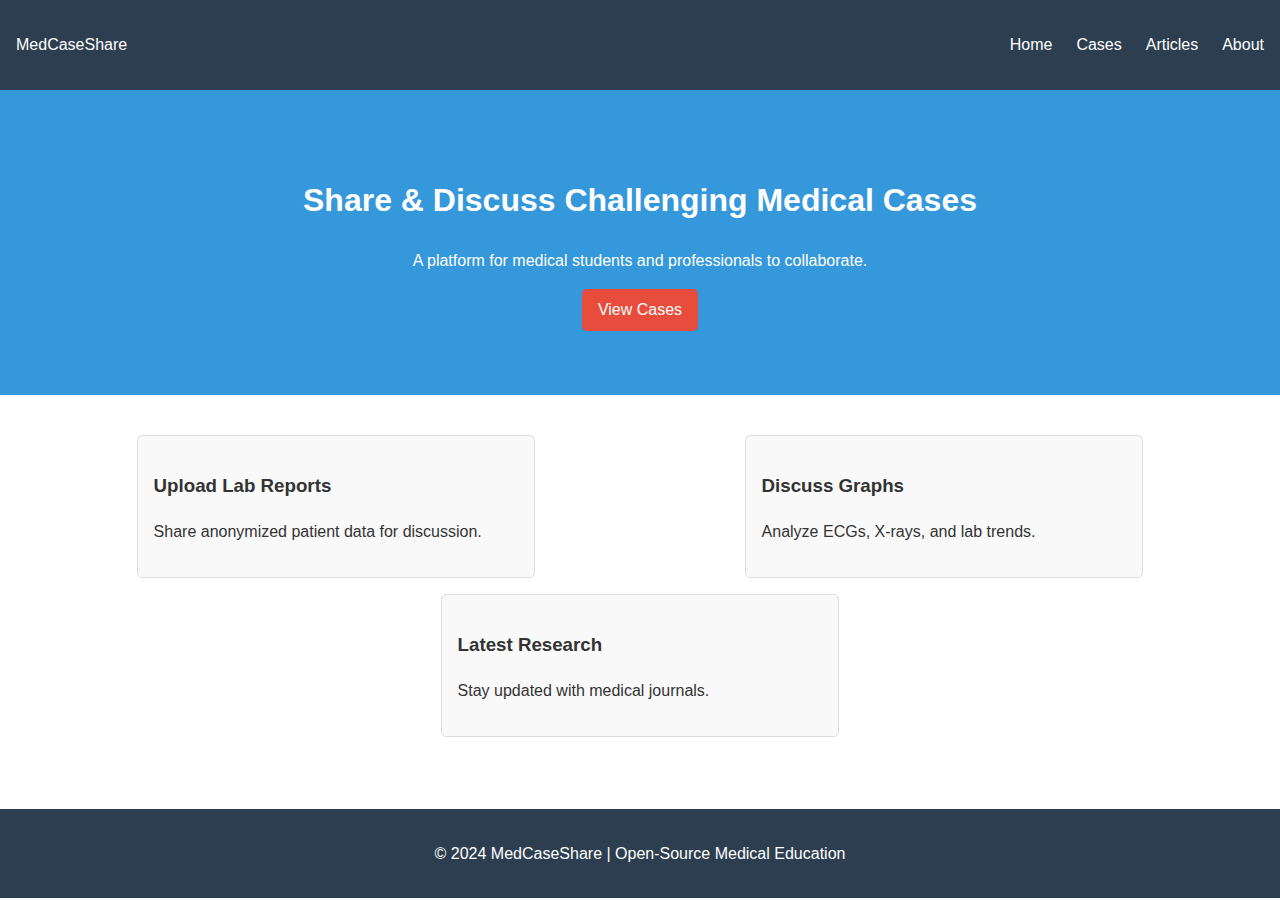
<file: index.html>
<!DOCTYPE html>
<html lang="en">
<head>
    <meta charset="UTF-8">
    <meta name="viewport" content="width=device-width, initial-scale=1.0">
    <title>MedCaseShare | Medical Case Discussions</title>
    <link rel="stylesheet" href="style.css">
</head>
<body>
    <!-- Navigation Bar -->
    <script src="script.js"></script>
    <nav>
        <div class="logo">MedCaseShare</div>
        <ul>
            <li><a href="index.html">Home</a></li>
            <li><a href="cases.html">Cases</a></li>
            <li><a href="articles.html">Articles</a></li>
            <li><a href="about.html">About</a></li>
        </ul>
    </nav>

    <!-- Hero Section -->
    <header class="hero">
        <h1>Share & Discuss Challenging Medical Cases</h1>
        <p>A platform for medical students and professionals to collaborate.</p>
        <a href="cases.html" class="btn">View Cases</a>
    </header>

    <!-- Features Section -->
    <section class="features">
        <div class="feature-card">
            <h3>Upload Lab Reports</h3>
            <p>Share anonymized patient data for discussion.</p>
        </div>
        <div class="feature-card">
            <h3>Discuss Graphs</h3>
            <p>Analyze ECGs, X-rays, and lab trends.</p>
        </div>
        <div class="feature-card">
            <h3>Latest Research</h3>
            <p>Stay updated with medical journals.</p>
        </div>
    </section>

    <!-- Footer -->
    <footer>
        <p>&copy; 2024 MedCaseShare | Open-Source Medical Education</p>
    </footer>

    <script src="script.js"></script>
</body>
</html>
</file>
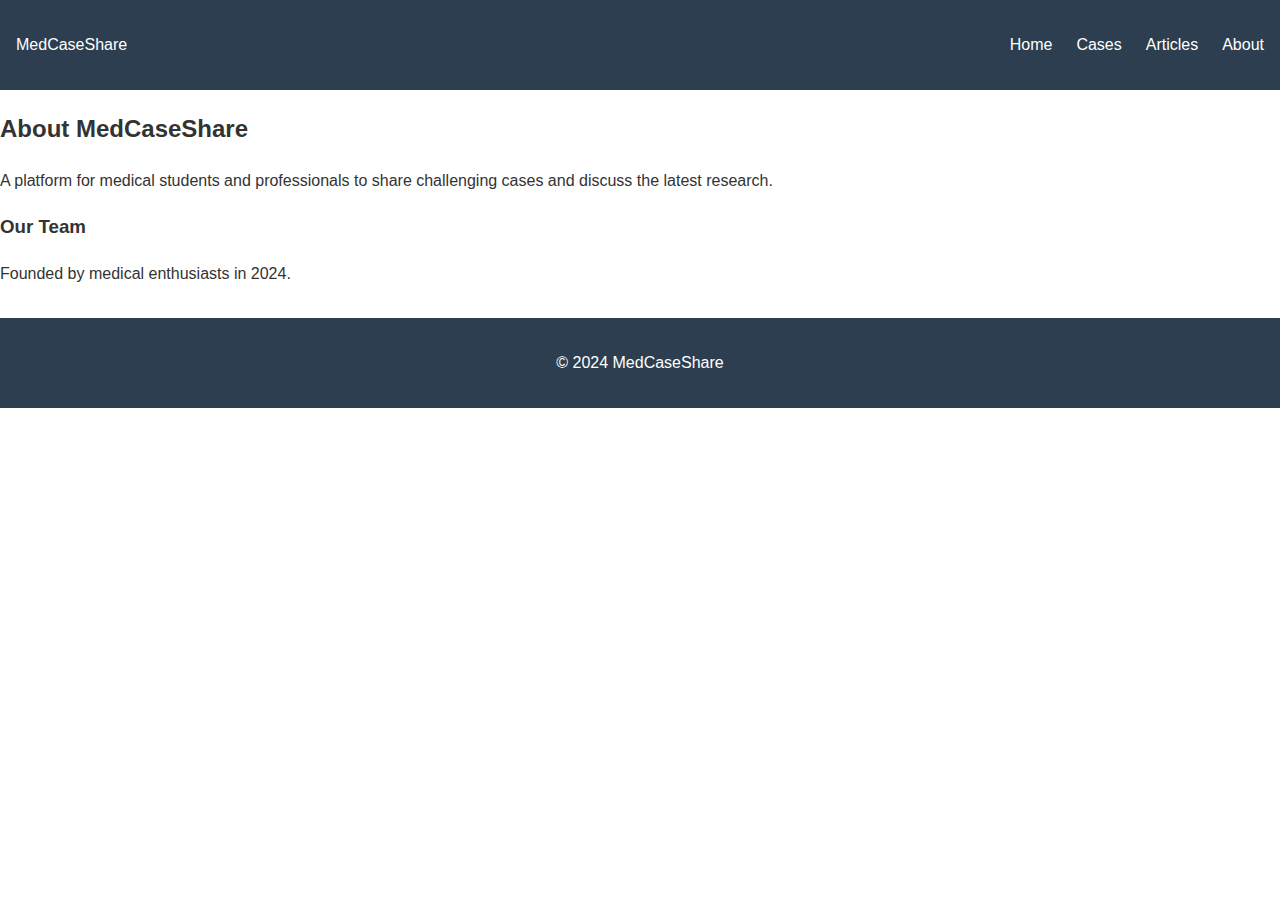
<file: about.html>
<!DOCTYPE html>
<html lang="en">
<head>
    <meta charset="UTF-8">
    <meta name="viewport" content="width=device-width, initial-scale=1.0">
    <title>About | MedCaseShare</title>
    <link rel="stylesheet" href="style.css">
</head>
<body>
    <nav>
        <div class="logo">MedCaseShare</div>
        <ul>
            <li><a href="index.html">Home</a></li>
            <li><a href="cases.html">Cases</a></li>
            <li><a href="articles.html">Articles</a></li>
            <li><a href="about.html">About</a></li>
        </ul>
    </nav>

    <section class="about">
        <h2>About MedCaseShare</h2>
        <p>A platform for medical students and professionals to share challenging cases and discuss the latest research.</p>
        <div class="team">
            <h3>Our Team</h3>
            <p>Founded by medical enthusiasts in 2024.</p>
        </div>
    </section>

    <footer>
        <p>&copy; 2024 MedCaseShare</p>
    </footer>

    <script src="script.js"></script>
</body>
</html>
</file>
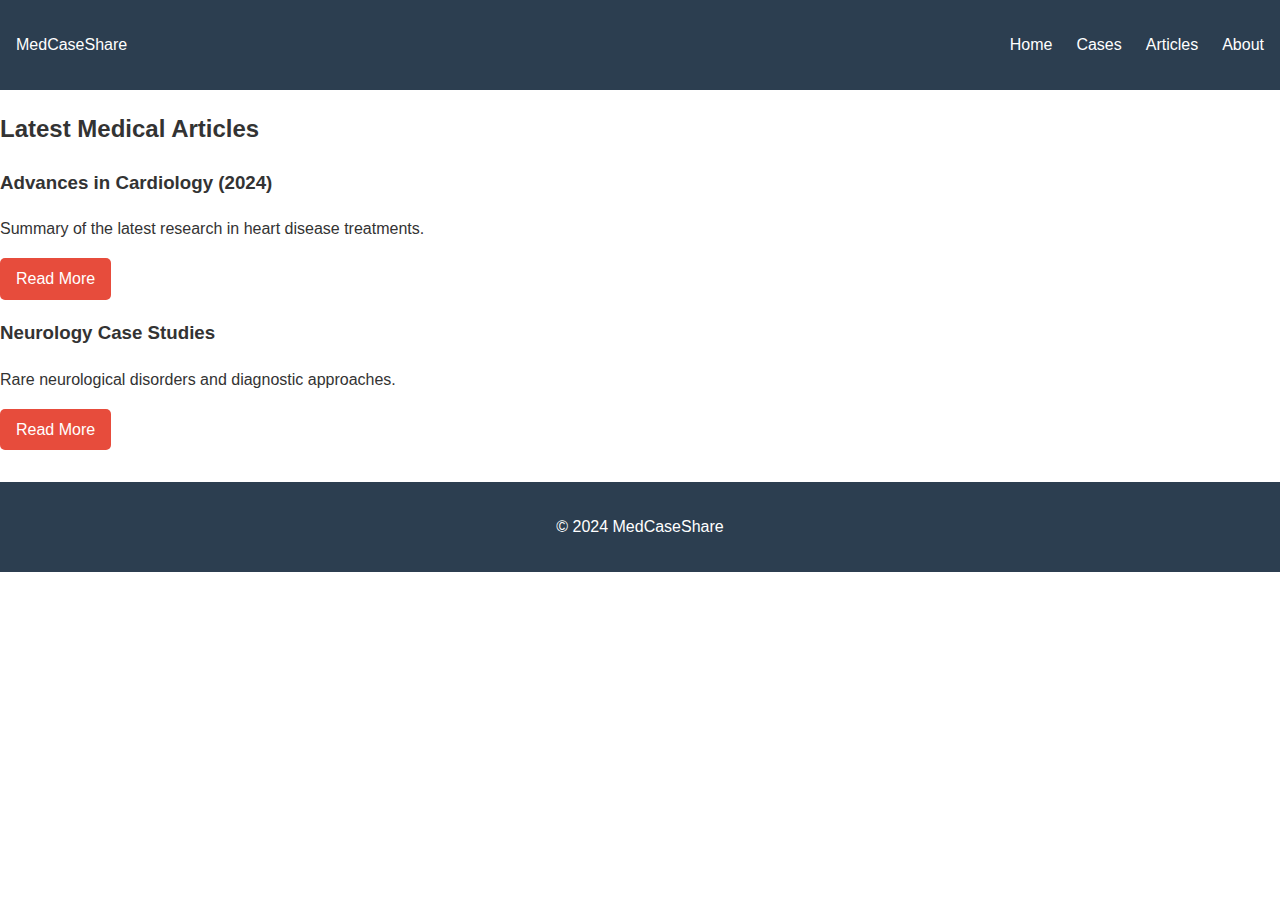
<file: articles.html>
<!DOCTYPE html>
<html lang="en">
<head>
    <meta charset="UTF-8">
    <meta name="viewport" content="width=device-width, initial-scale=1.0">
    <title>Latest Articles | MedCaseShare</title>
    <link rel="stylesheet" href="style.css">
</head>
<body>
    <nav>
        <div class="logo">MedCaseShare</div>
        <ul>
            <li><a href="index.html">Home</a></li>
            <li><a href="cases.html">Cases</a></li>
            <li><a href="articles.html">Articles</a></li>
            <li><a href="about.html">About</a></li>
        </ul>
    </nav>

    <section class="articles">
        <h2>Latest Medical Articles</h2>
        <div class="article-card">
            <h3>Advances in Cardiology (2024)</h3>
            <p>Summary of the latest research in heart disease treatments.</p>
            <a href="#" class="btn">Read More</a>
        </div>
        <div class="article-card">
            <h3>Neurology Case Studies</h3>
            <p>Rare neurological disorders and diagnostic approaches.</p>
            <a href="#" class="btn">Read More</a>
        </div>
    </section>

    <footer>
        <p>&copy; 2024 MedCaseShare</p>
    </footer>
</body>
</html>
</file>
<file: style.css>
/* General Styles */
body {
    font-family: 'Arial', sans-serif;
    margin: 0;
    padding: 0;
    line-height: 1.6;
    color: #333;
}

nav {
    background: #2c3e50;
    color: white;
    padding: 1rem;
    display: flex;
    justify-content: space-between;
    align-items: center;
}

nav ul {
    display: flex;
    list-style: none;
}

nav ul li {
    margin-left: 1.5rem;
}

nav a {
    color: white;
    text-decoration: none;
}

.hero {
    background: #3498db;
    color: white;
    text-align: center;
    padding: 4rem 1rem;
}

.btn {
    display: inline-block;
    background: #e74c3c;
    color: white;
    padding: 0.5rem 1rem;
    border-radius: 5px;
    text-decoration: none;
}

.features {
    display: flex;
    justify-content: space-around;
    padding: 2rem;
    flex-wrap: wrap;
}

.feature-card {
    background: #f9f9f9;
    border: 1px solid #ddd;
    border-radius: 5px;
    padding: 1rem;
    width: 30%;
    margin: 0.5rem;
}

footer {
    background: #2c3e50;
    color: white;
    text-align: center;
    padding: 1rem;
    margin-top: 2rem;
}
</file>
